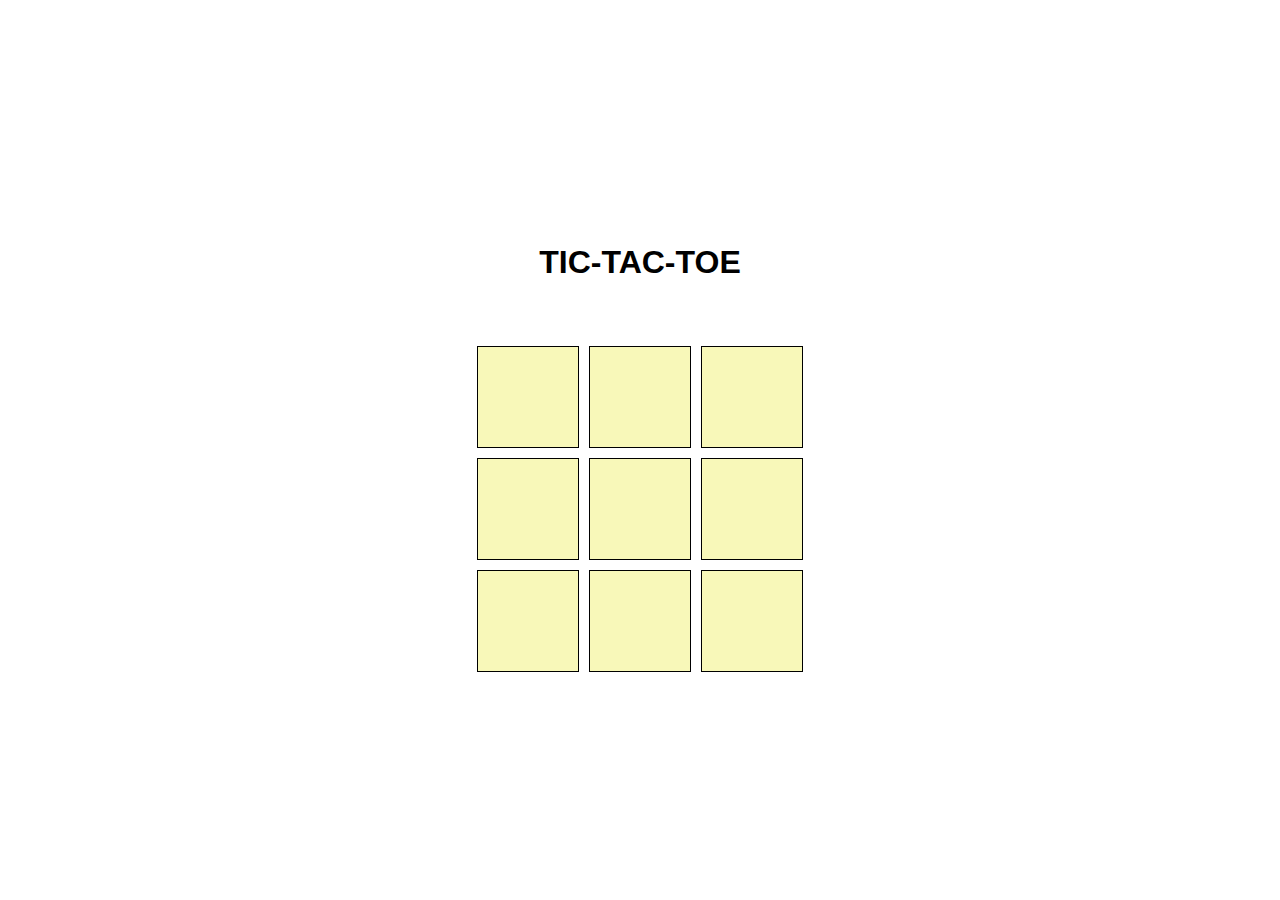
<file: index.html>
<!DOCTYPE html>
<html lang="en">

<head>
    <meta charset="UTF-8">
    <meta name="viewport" content="width=device-width, initial-scale=1.0">
    <meta http-equiv="X-UA-Compatible" content="ie=edge">
    <link rel="stylesheet" type="text/css" href="./styles/style.css">
    <title>Tic-Tac-Toe</title>
    <link rel="shortcut icon" href="./favicon.ico" />

</head>

<body>
    <h1>TIC-TAC-TOE</h1>

    <div class="stage">
        <div>
            <div id="0" class="square"></div>
            <div id="1" class="square"></div>
            <div id="2" class="square"></div>
        </div>
        <div>
            <div id="3" class="square"></div>
            <div id="4" class="square"></div>
            <div id="5" class="square"></div>
        </div>
        <div>
            <div id="6" class="square"></div>
            <div id="7" class="square"></div>
            <div id="8" class="square"></div>
        </div>
    </div>

    <script src="./scripts/game.js"></script>
    <script src="./scripts/interface.js"></script>
</body>

</html>
</file>
<file: styles/style.css>
body {
  font-family: Arial, Helvetica, sans-serif;
  text-align: center;
  display: flex;
  flex-direction: column;
  justify-content: center;
  align-items: center;
  height: 100vh;
  margin: 0;
}

h1 {
  font-family: Arial, Helvetica, sans-serif;
  margin-bottom: 60px;
}

.stage {
  display: flex;
  flex-direction: column;
}

.stage > div {
  display: flex;
}

.square {
  position: relative;
  width: 100px;
  height: 100px;
  background-color: rgb(248, 248, 185);
  border: 1px solid black;
  display: inline-block;
  margin: 5px;
}


.pumpkin {
  position: absolute;
  top: 50%;
  left: 50%;
  transform: translate(-50%, -50%);
  font-size: 80%; 
}
 .bat {
  position: absolute;
  top: 50%;
  left: 50%;
  transform: translate(-50%, -50%);
  font-size: 80%; 
 }

.bat:after,
.pumpkin:after {
  position: absolute;
  font-size: 50px;
  line-height: 100px;
  transform: translate(-50%, -50%);
}

.bat:after {
  content: '\1F987';
}

.pumpkin:after {
  content: '\1F383';
}

@media only screen and (max-width: 450px) {
  .square {
    width: 80px;
    height: 80px;
  }

  .bat:after,
  .pumpkin:after {
    font-size: 30px;
  }
}
</file>
